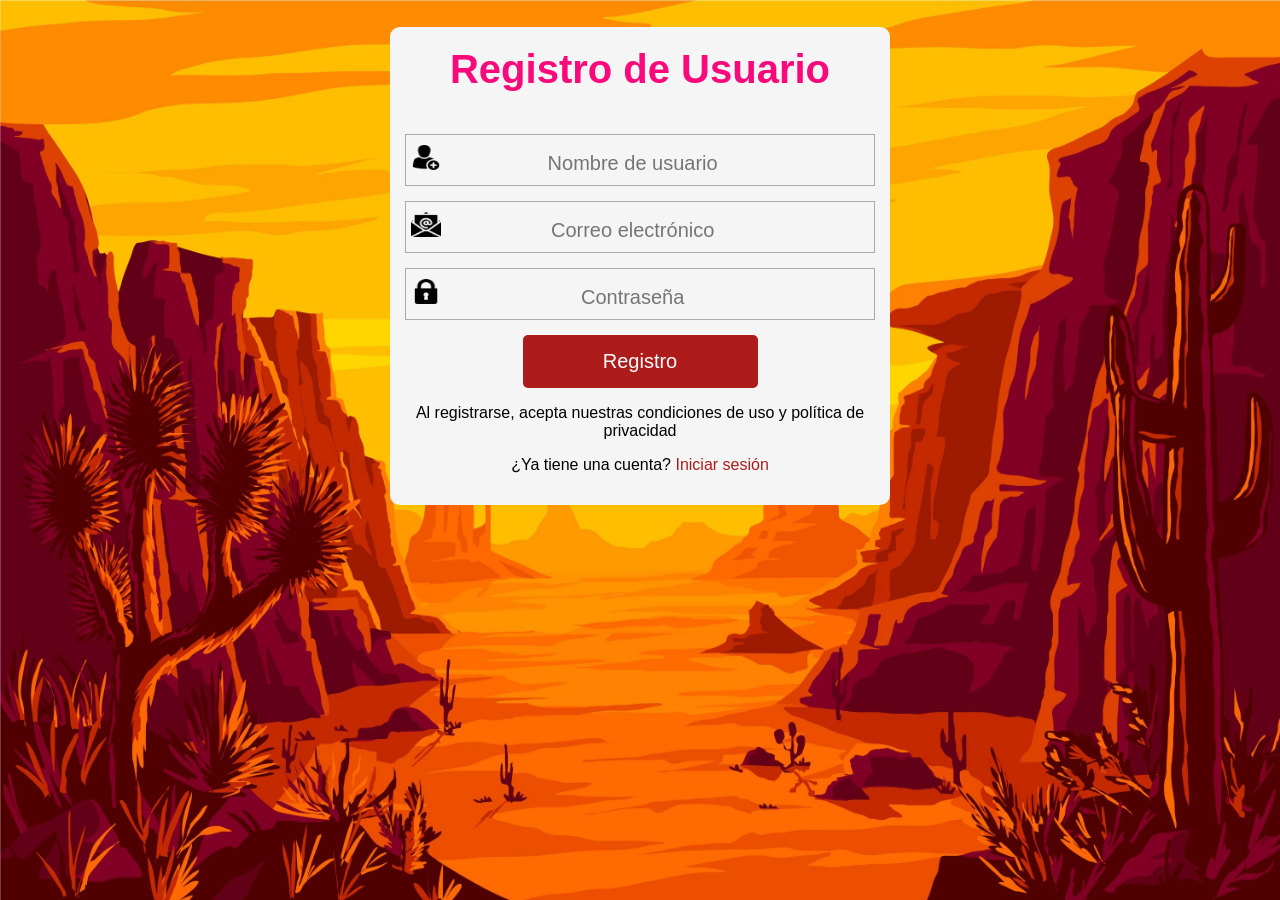
<file: index.html>
<!DOCTYPE html>
<html lang="en">
<head>
    <meta charset="UTF-8">
    <meta name="viewport" content="width=device-width, initial-scale=1.0">
    <link rel="stylesheet" href="CSS/style.css">
    <title>Registro</title>
</head>
<body>
    <form class="formulario">
        <h1>Registro de Usuario</h1>
        <div class="contenedor">
            <div class="input-contenedor">
                <img class="icon" src="img/nuevo-usuario.png" alt="">
                <input type="text" placeholder="Nombre de usuario">
            </div>
            <div class="input-contenedor">
                <img class="icon" src="img/email (1).png" alt="">
                <input type="text" placeholder="Correo electrónico">
            </div>
            <div class="input-contenedor">
                <img class="icon" src="img/bloquear.png" alt="">
                <input type="password" placeholder="Contraseña">
            </div>
            <input type="submit" value="Registro" class="button">
            <p>Al registrarse, acepta nuestras condiciones de uso y política de privacidad</p>
            <p>¿Ya tiene una cuenta? <a class="link" href="login.html">Iniciar sesión</a></p>
        </div>
    </form>
</body>
</html>
</file>
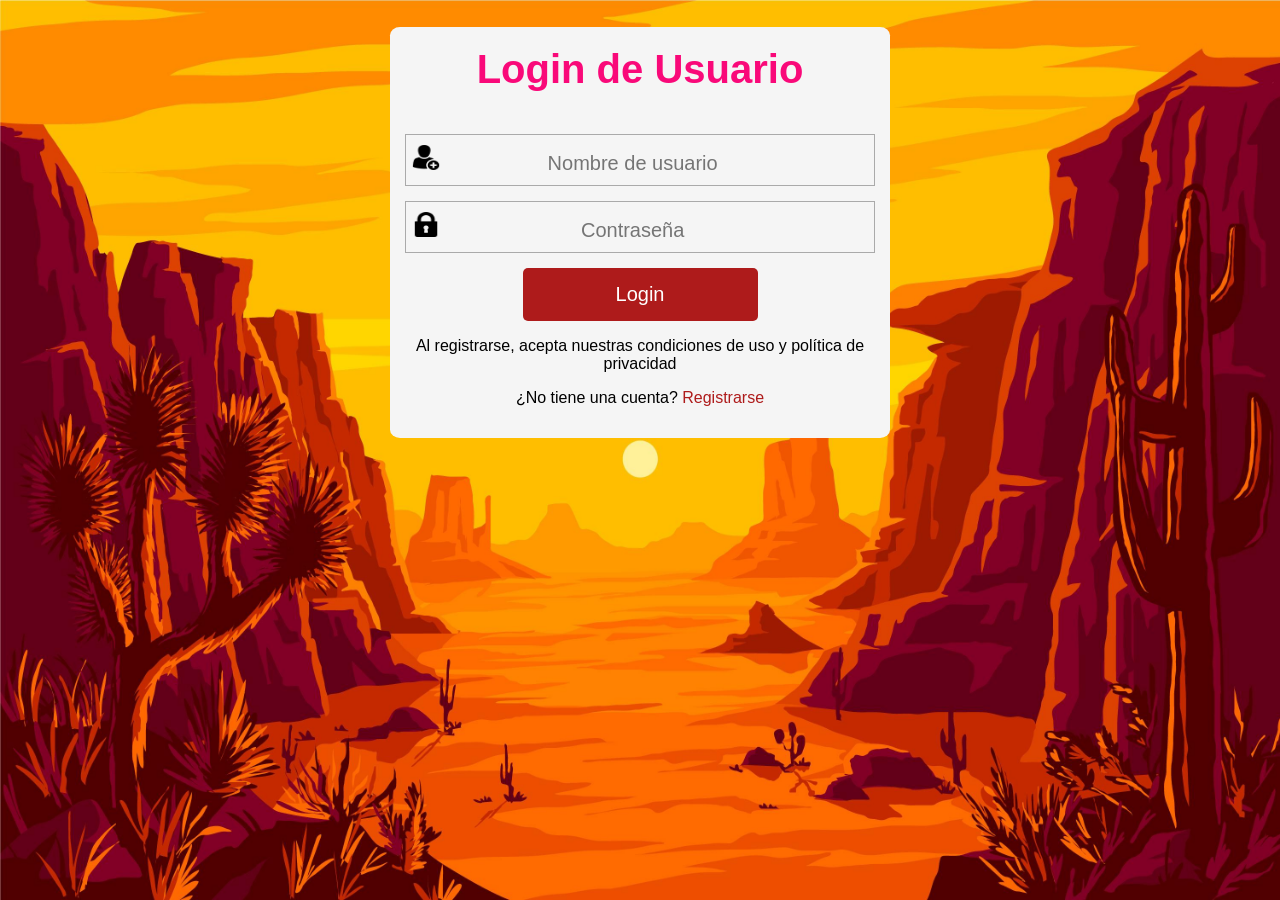
<file: login.html>
<!DOCTYPE html>
<html lang="en">
<head>
    <meta charset="UTF-8">
    <meta name="viewport" content="width=device-width, initial-scale=1.0">
    <link rel="stylesheet" href="CSS/style.css">
    <title>Login</title>
</head>
<body>
    <form class="formulario">
        <h1>Login de Usuario</h1>
        <div class="contenedor">
            <div class="input-contenedor">
                <img class="icon" src="img/nuevo-usuario.png" alt="">
                <input type="text" placeholder="Nombre de usuario">
            </div>
            <div class="input-contenedor">
                <img class="icon" src="img/bloquear.png" alt="">
                <input type="password" placeholder="Contraseña">
            </div>
            <input type="submit" value="Login" class="button">
            <p>Al registrarse, acepta nuestras condiciones de uso y política de privacidad</p>
            <p>¿No tiene una cuenta? <a class="link" href="index.html">Registrarse</a></p>
        </div>
    </form>
</body>
</html>
</file>
<file: CSS/style.css>
*{
    box-sizing: border-box;
}

body{
    font-family: Arial, Helvetica, sans-serif;
    margin: 0px;
    background: url(../img/fondo.jpg);
    background-repeat: no-repeat;
    background-attachment: fixed;
    background-size: 100% 100%;
}
.contenedor{
    width: 100%;
    padding: 15px;
}
.formulario{
    background: whitesmoke;
    margin-top: 100px;
}
h1{
    padding-top: 20px;
    text-align: center;
    color: rgb(249, 9, 121);
    font-size: 40px;
}
img{
    padding-top: 10px;
    padding-left: 5px;
    width: 35px;
    height: 35px;
    text-align: center;
}
input[type="text"], input[type="password"]{
    text-align: center;
    font-size: 20px;
    width: 80%;
    padding: 10px;
    border: none;
    outline: none;
    background-color: whitesmoke;
}
.input-contenedor{
    margin-bottom: 15px;
    border: 1px solid #aaa;
}
.button{
    border: none;
    width: 50%;
    font-size: 20px;
    margin-left: 25%;
    color: white;
    background-color: rgb(174, 27, 27);
    padding: 15px 10px;
    border-radius: 5px;
    cursor: pointer;
}
.button:hover{
    background-color: rgb(233, 123, 38);
    color: black;
}
p{
    text-align: center;
}
.link{
    text-decoration: none;
    color:rgb(174, 27, 27);
    font-weight: 600px;
}
.link:hover{
    color: rgb(233, 123, 38);
}

@media(min-width: 768px){
    .formulario{
        margin-top:150px;
        width: 500px;
        margin: auto;
        border-radius: 2%;
    }
}
</file>
